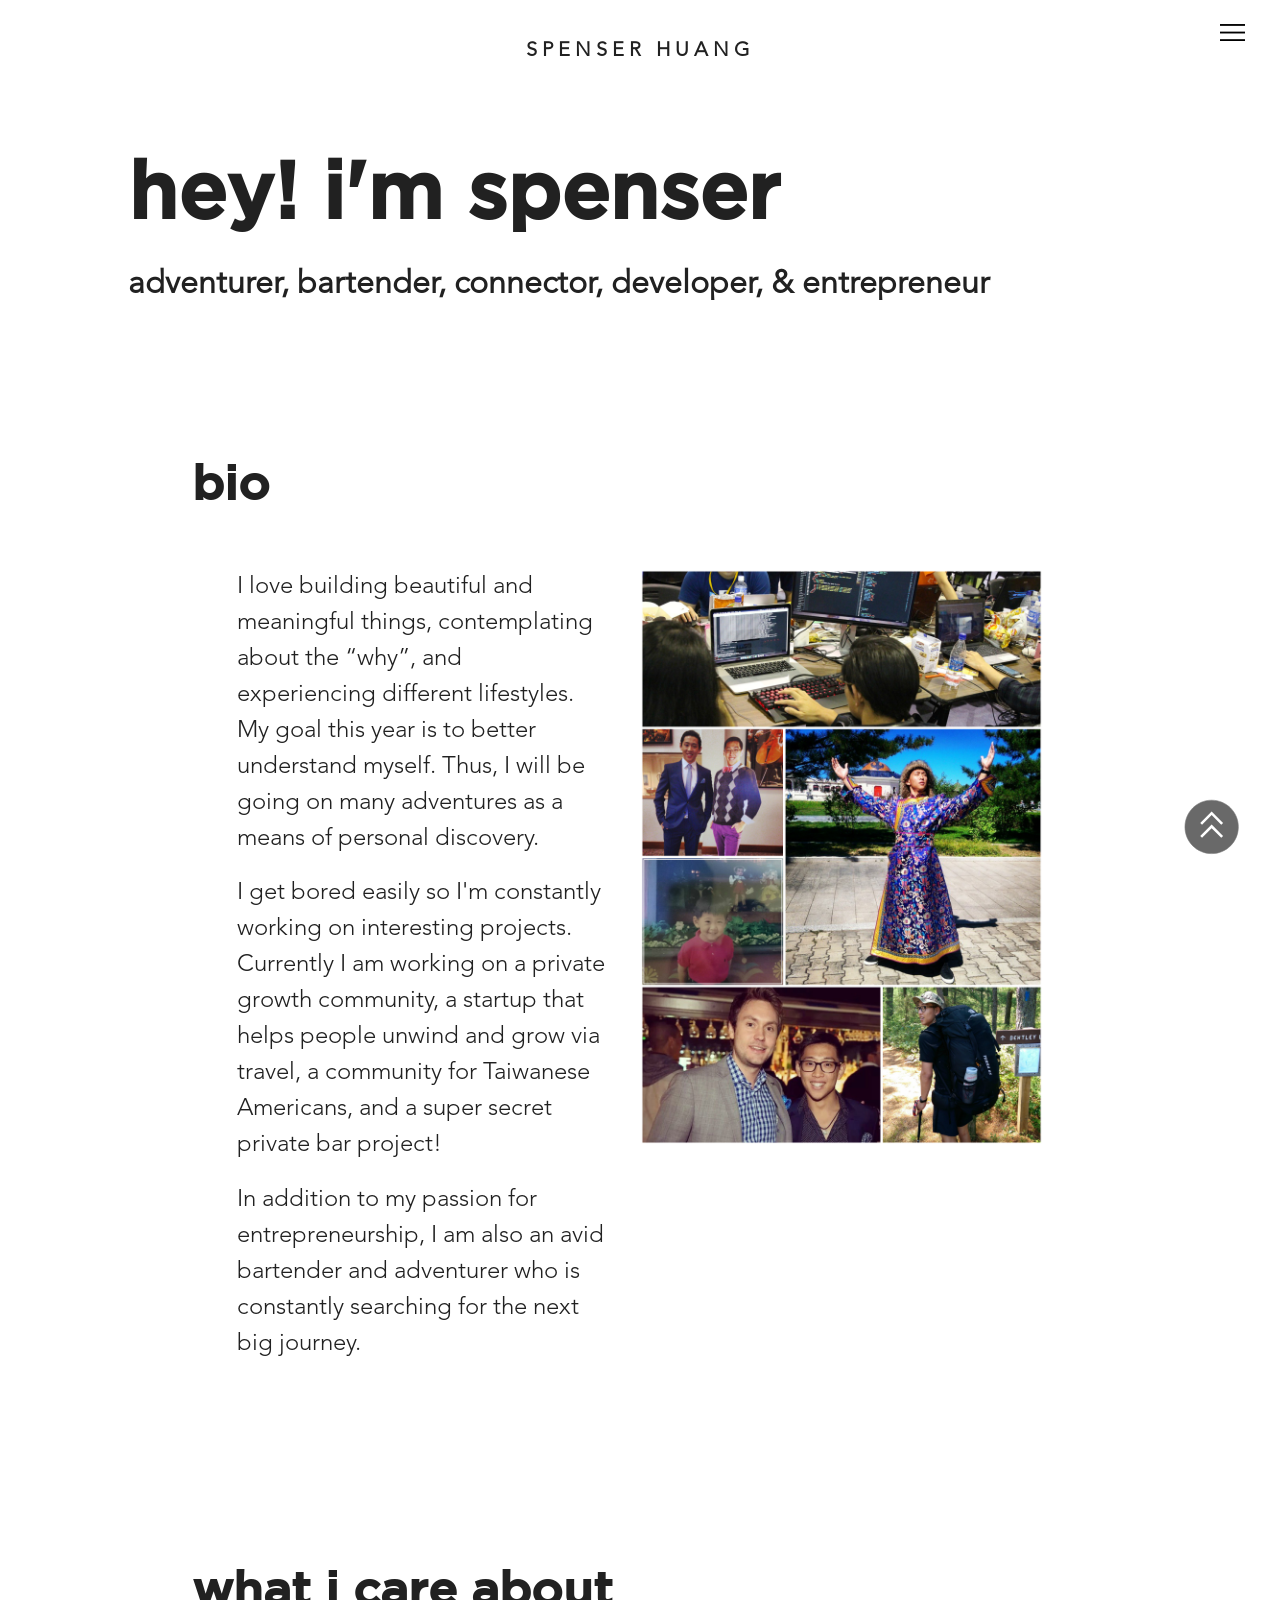
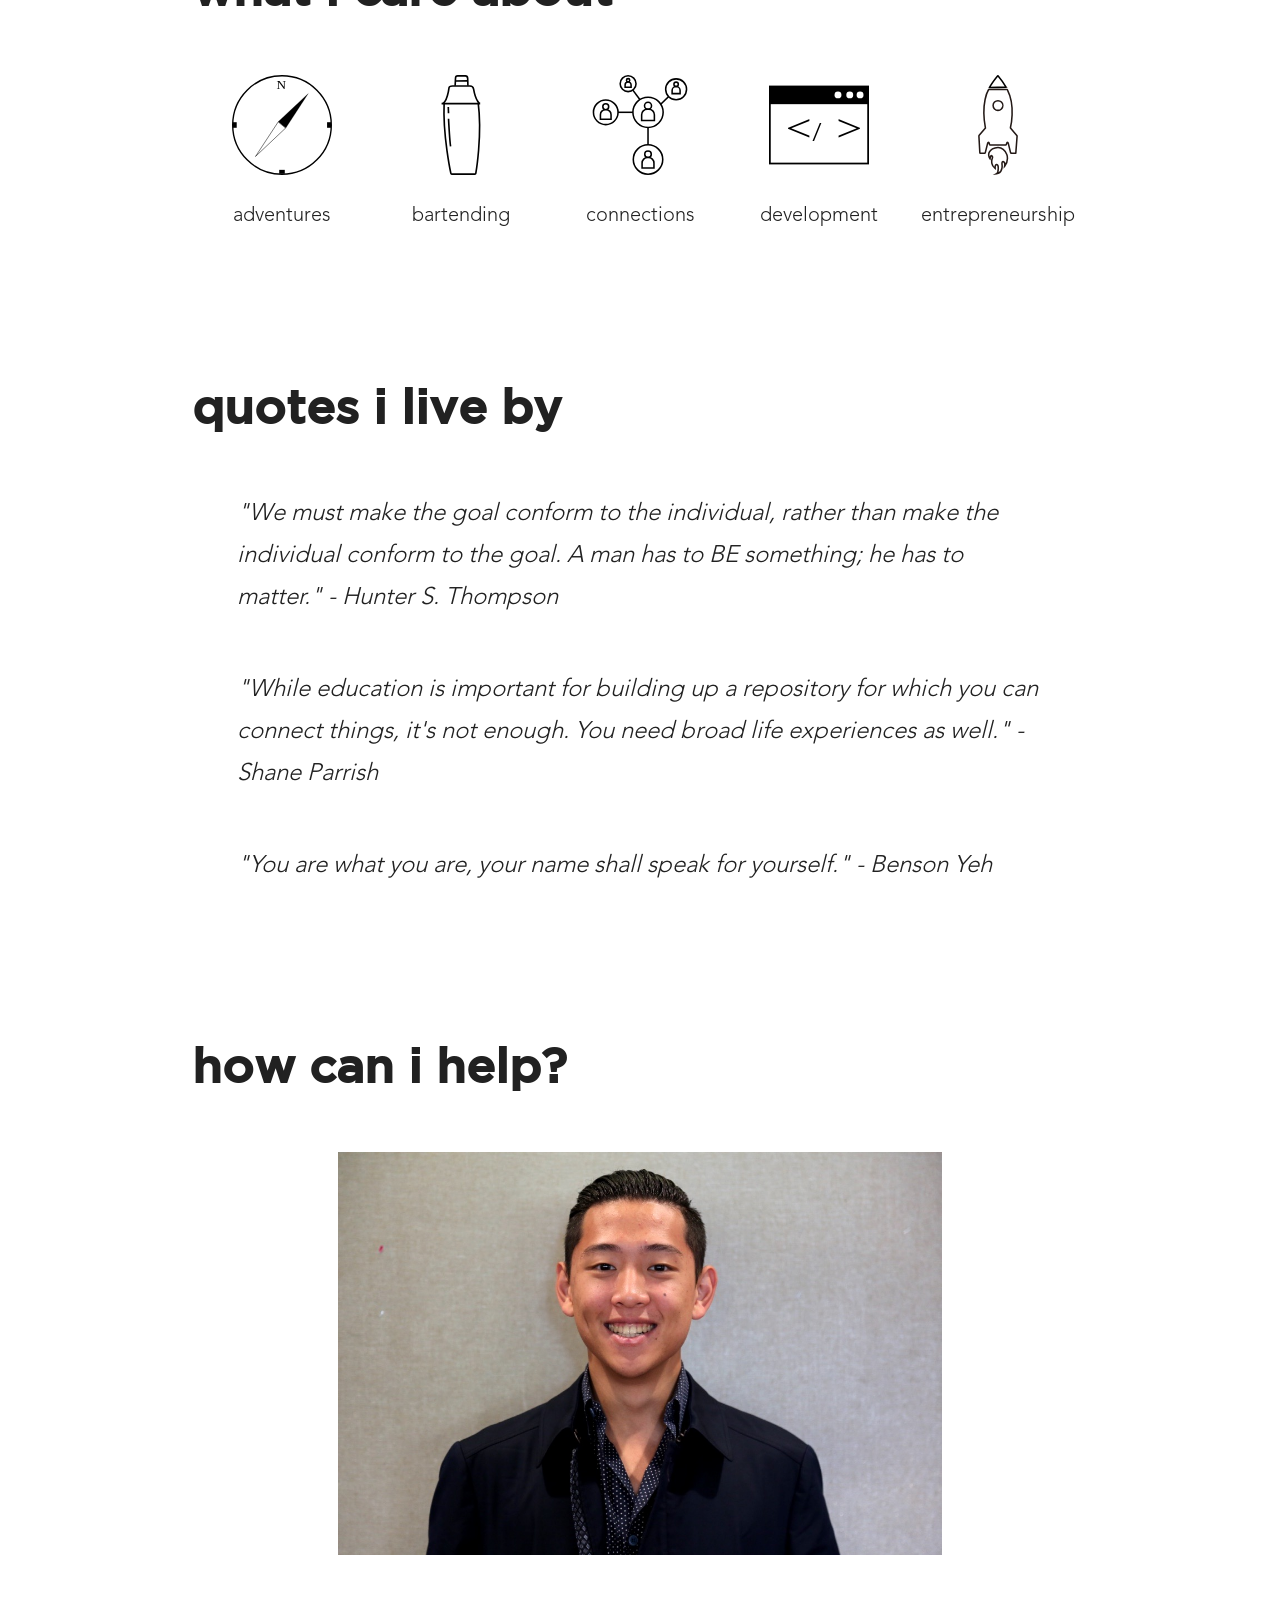
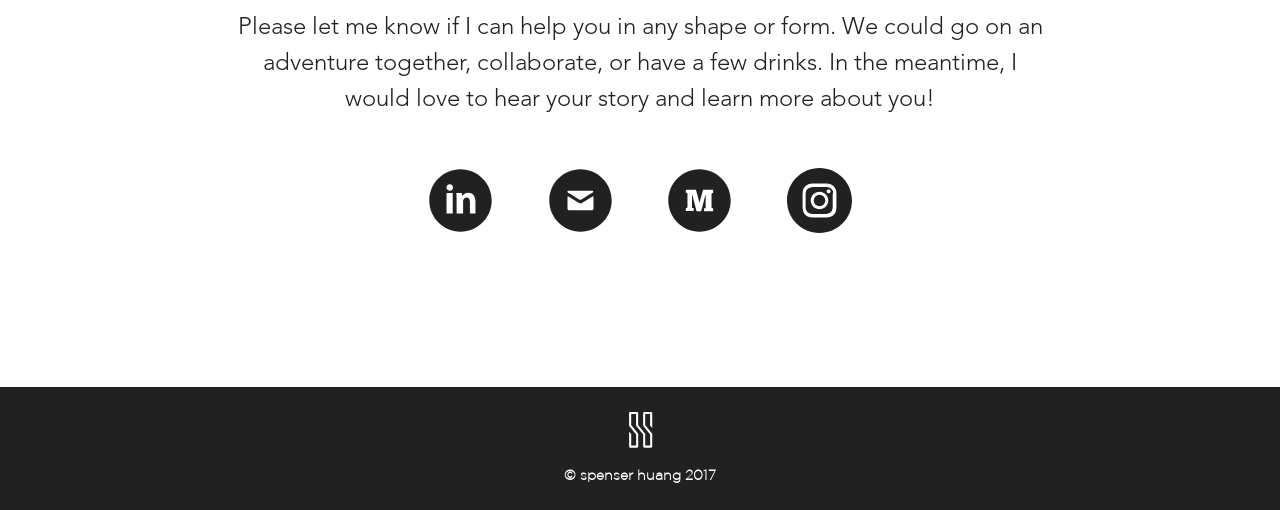
<file: about.html>
<!DOCTYPE html>
<html>
    <head>
        <meta charset="UTF-8">
        <link rel="stylesheet" type="text/css" href="../css/normalize.css">
        <link rel="stylesheet" type="text/css" href="../css/universals.css">
        <link rel="stylesheet" type="text/css" href="../css/fonts.css">
        <link rel="stylesheet" type="text/css" href="../css/about.css">
        <script src="https://ajax.googleapis.com/ajax/libs/jquery/3.1.1/jquery.min.js"></script>
        <script type="text/javascript" src="../js/main.js"></script>
        <title>Spenser Huang</title>
    </head>

    <link rel="icon"
          type="image/png"
          href="../images/sh-logo-black-box.png">

    <body>
        <!--
        **********************************************
            FIXED ITEMS
        **********************************************
         -->
         <div class="fixed-items">
            <h3 id="menu-tag">MENU</h3>
            <img src="../images/menu-open.svg", alt="Menu Icon" id="menu-icon">
            <img src="../images/menu-exit.svg", alt="Menu Exit Icon" id="menu-exit-icon">
            <div id="menu">
                <img src="../images/sh-logo-black.svg">
                <a href="index.html"><h1>home</h1></a>
                <a href="projects.html"><h1>projects</h1></a>
                <a href="about.html"><h1>about</h1></a>
            </div>
            <img src="../images/scroll-up-icon.svg" id="scroll-up-icon">
        </div>

        <!--
        **********************************************
            HEADER
        **********************************************
         -->
        <header>
            <h3><a href="index.html" class="header-title">
                SPENSER HUANG
            </a></h3>
        </header>

        <!--
        **********************************************
            MAIN PAGE
        **********************************************
         -->
        <div class="main-div">
            <!--
            **********************************************
                INTRO
            **********************************************
             -->
             <div id="intro">
                <h1>hey! i'm spenser</h1>
                <h3>adventurer, bartender, connector, developer, & entrepreneur</h3>
             </div>

            <!--
            **********************************************
                BIO
            **********************************************
             -->
            <div id="bio">
                <h3>bio</h3>
                <div id="bio-flex">
                    <div class="bio-row">
                        <p>I love building beautiful and meaningful things, contemplating about the “why”, and experiencing different lifestyles. My goal this year is to better understand myself. Thus, I will be going on many adventures as a means of personal discovery.</p>
                        <br>
                        <p>I get bored easily so I'm constantly working on interesting projects. Currently I am working on a private growth community, a startup that helps people unwind and grow via travel, a community for Taiwanese Americans, and a super secret private bar project!</p>
                        <br>
                        <p>In addition to my passion for entrepreneurship, I am also an avid bartender and adventurer who is constantly searching for the next big journey.</p>
                        <br>
                    </div>
                    <div class="bio-row">
                        <img src="../images/self2.jpg">
                        <hr id="breaker">
                    </div>
                </div>
            </div>

            <!--
            **********************************************
                CARES
            **********************************************
             -->
            <div id="what-i-care">
                <h3>what i care about</h3>
                <div id="care">
                    <div class="care-row">
                        <img src="../images/compass.svg" id="compass">
                        <h2>adventures</h2>
                    </div>
                    <div class="care-row">
                        <img src="../images/shaker.svg" id="shaker">
                        <h2>bartending</h2>
                    </div>
                    <div class="care-row">
                        <img src="../images/connections.svg" id="connections">
                        <h2>connections</h2>
                    </div>
                    <div class="care-row">
                        <img src="../images/code.svg" id="code">
                        <h2>development</h2>
                    </div>
                    <div class="care-row">
                        <img src="../images/startup.svg" id="startup">
                        <h2>entrepreneurship</h2>
                    </div>
                </div>
            </div>



            <!--
            **********************************************
                LIFE QUOTES
            **********************************************
             -->

            <div id="quotes">
                <h3>quotes i live by</h3>
                <div id="life-quotes">
                    <h2>"We must make the goal conform to the individual, rather than make the individual conform to the goal. A man has to BE something; he has to matter." - Hunter S. Thompson</h2>
                    <h2>"While education is important for building up a repository for which you can connect things, it's not enough. You need broad life experiences as well." - Shane Parrish</h2>
                    <h2>"You are what you are, your name shall speak for yourself." - Benson Yeh</h2>
                </div>
            </div>

            <!--
            **********************************************
                CONTACT
            **********************************************
             -->
            <div id="contact">
                <h3>how can i help?</h3>
                <div id="contact-info">
                    <div id="contact-image">
                        <img src="../images/self3.jpg">
                    </div>
                    <h2>Please let me know if I can help you in any shape or form. We could go on an adventure together, collaborate, or have a few drinks. In the meantime, I would love to hear your story and learn more about you! </h2>
                    <div>
                        <a href="https://www.linkedin.com/in/huangspenser/"><img src="../images/linkedin-with-circle.svg" class="social-media" id="linkedin"></a>
                        <a href="mailto:spenserhuang515@gmail.com"><img src="../images/mail-with-circle.svg" class="social-media" id="mail"></a>
                        <a href="https://www.medium.com/@spenserhuang/"><img src="../images/medium-with-circle.svg" class="social-media" id="medium"></a>
                        <a href="https://www.instagram.com/spenserhuang/"><img src="../images/instagram-with-circle.svg" class="social-media" id="instagram"></a>
                    </div>
                </div>
            </div>

        </div>

        <!--
        **********************************************
            FOOTER
        **********************************************
         -->
         <footer>
            <div>
                <img src="../images/sh-logo-white.svg">
            </div>
            <div>
                <h3>© spenser huang 2017</h3>
            </div>

         </footer>

    </body>
</html>
</file>
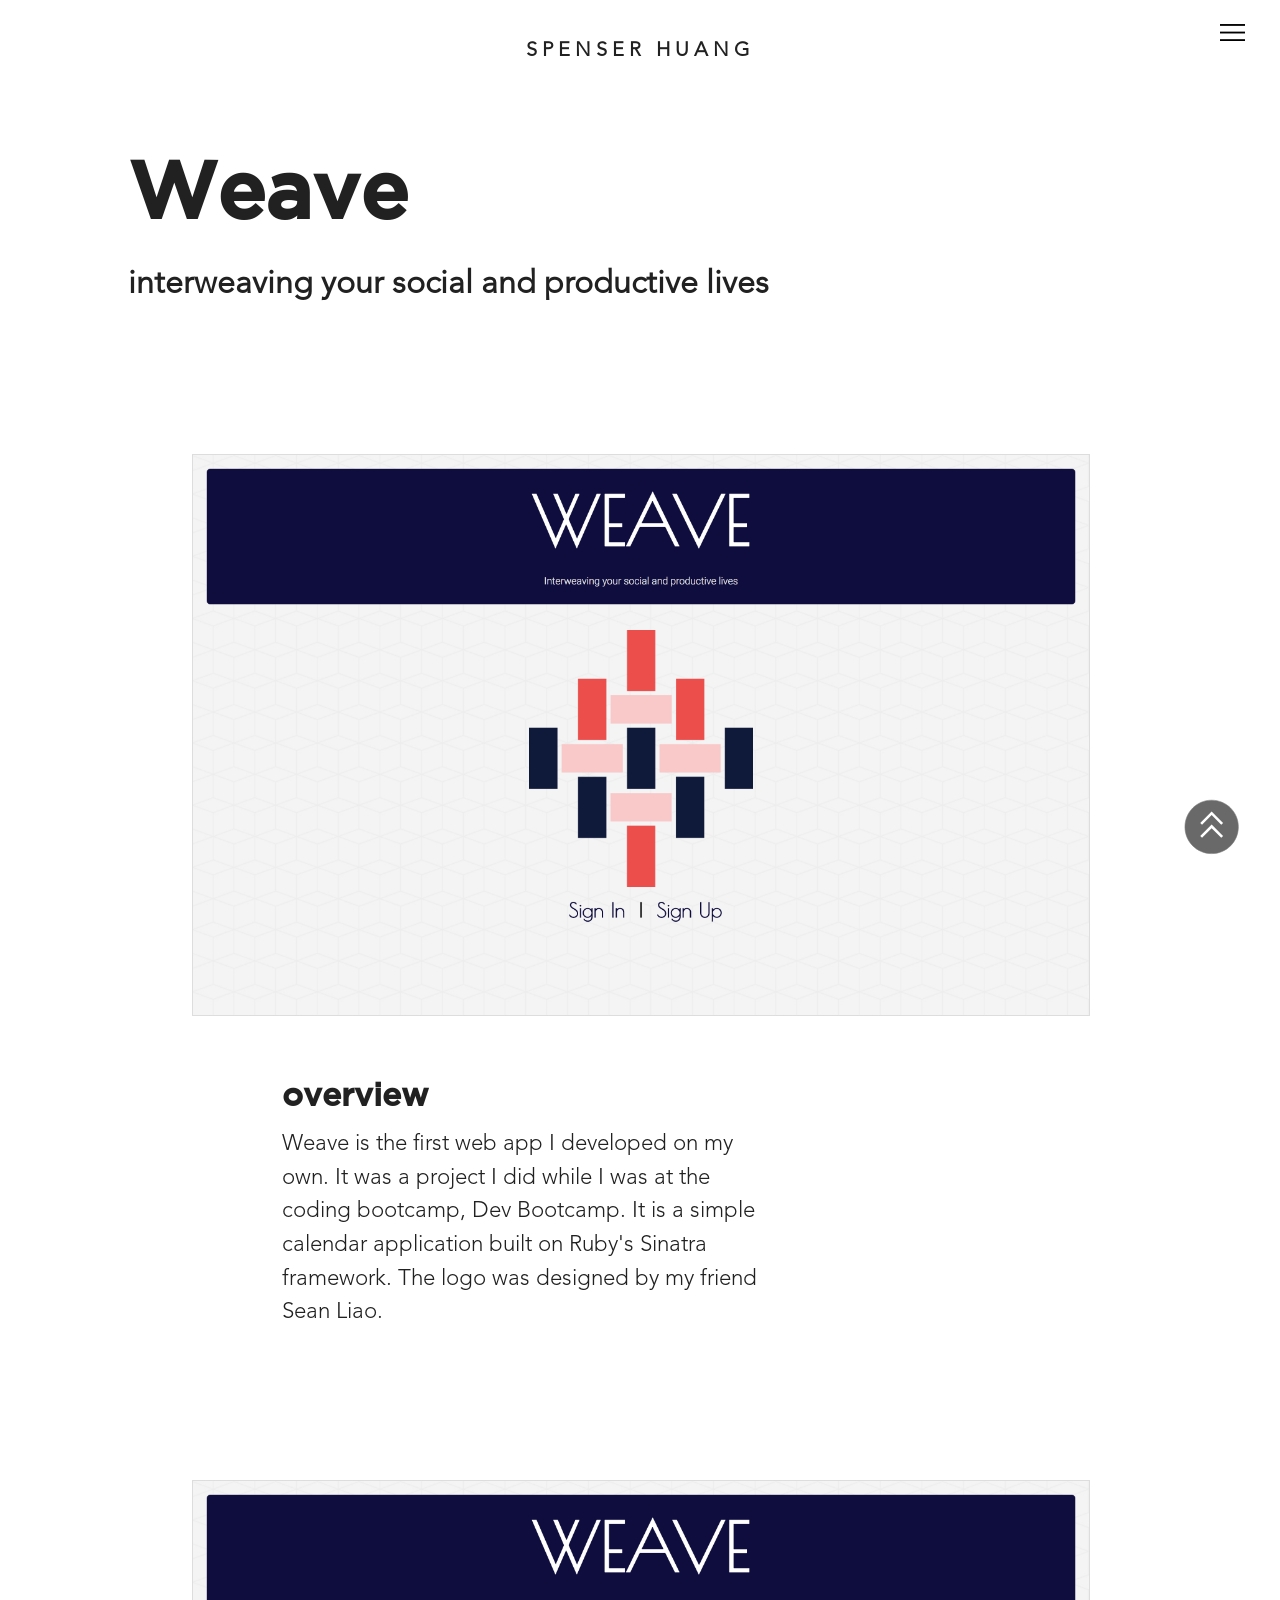
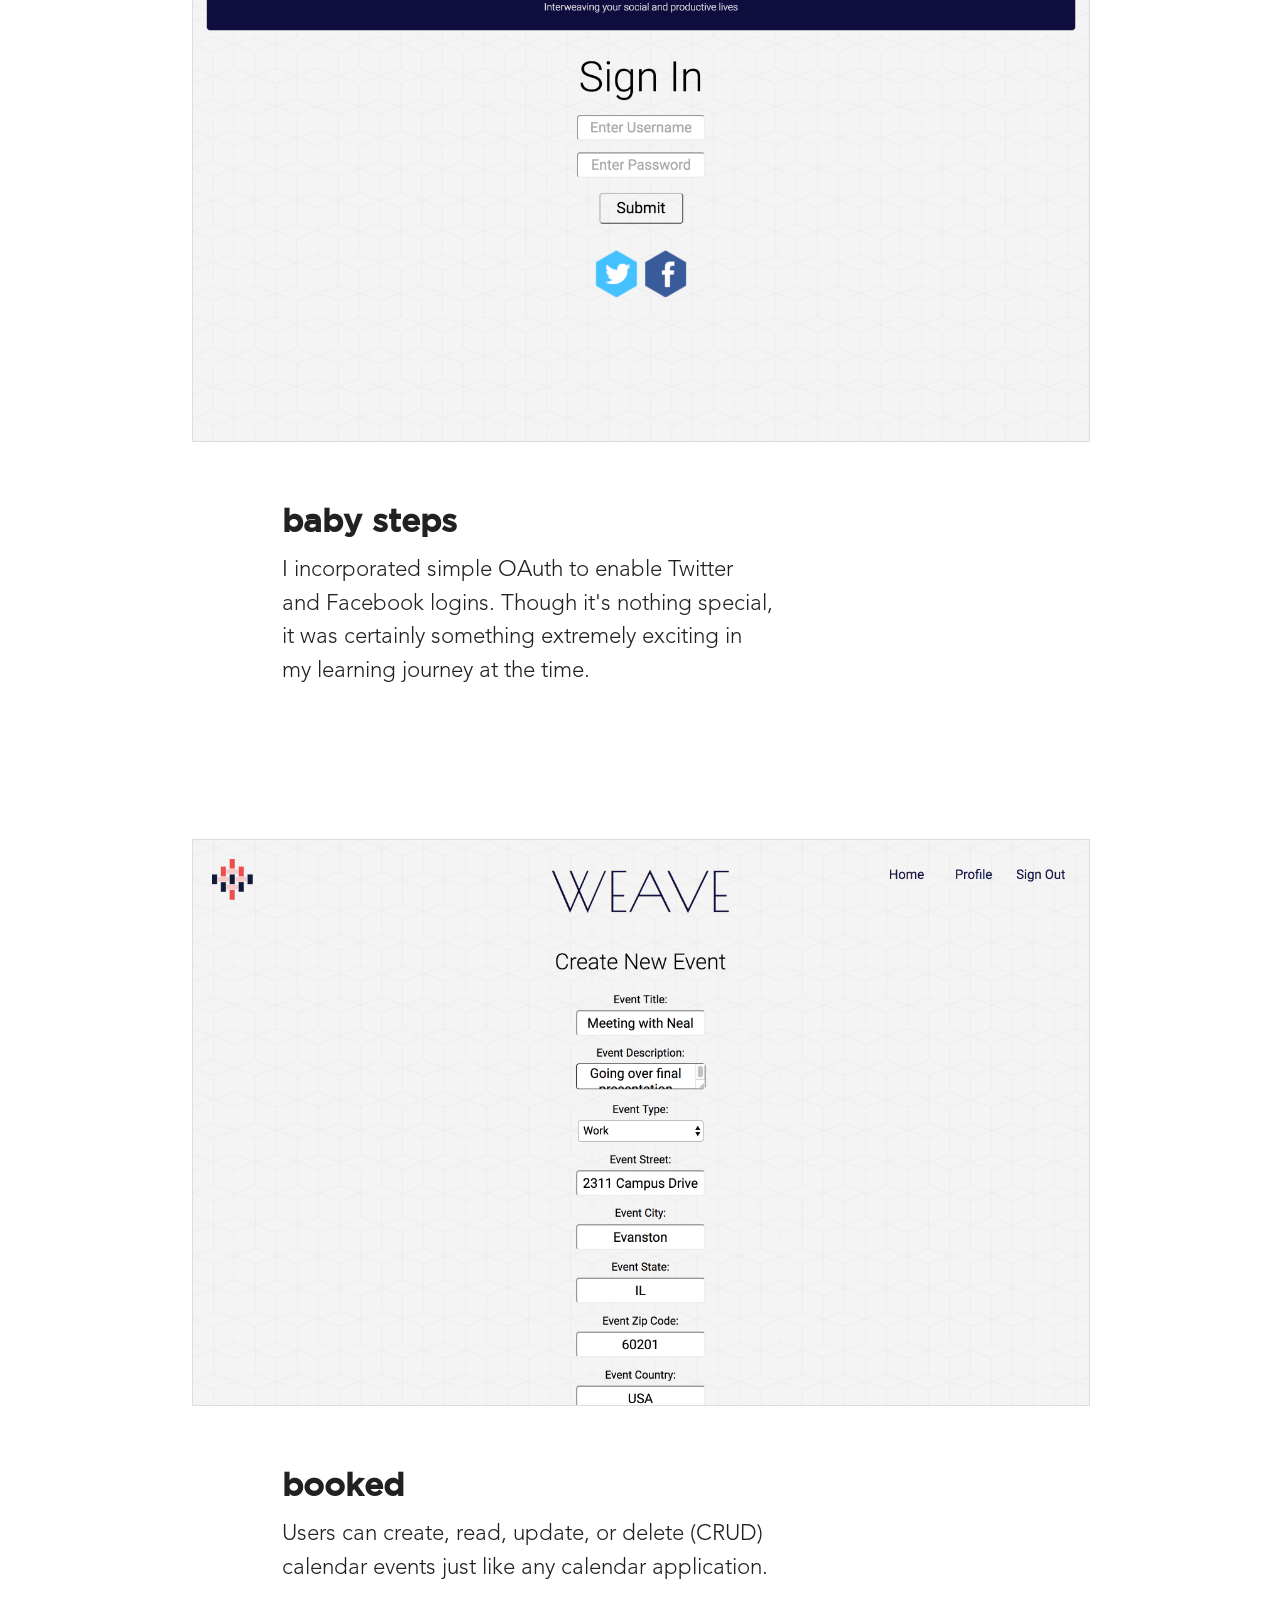
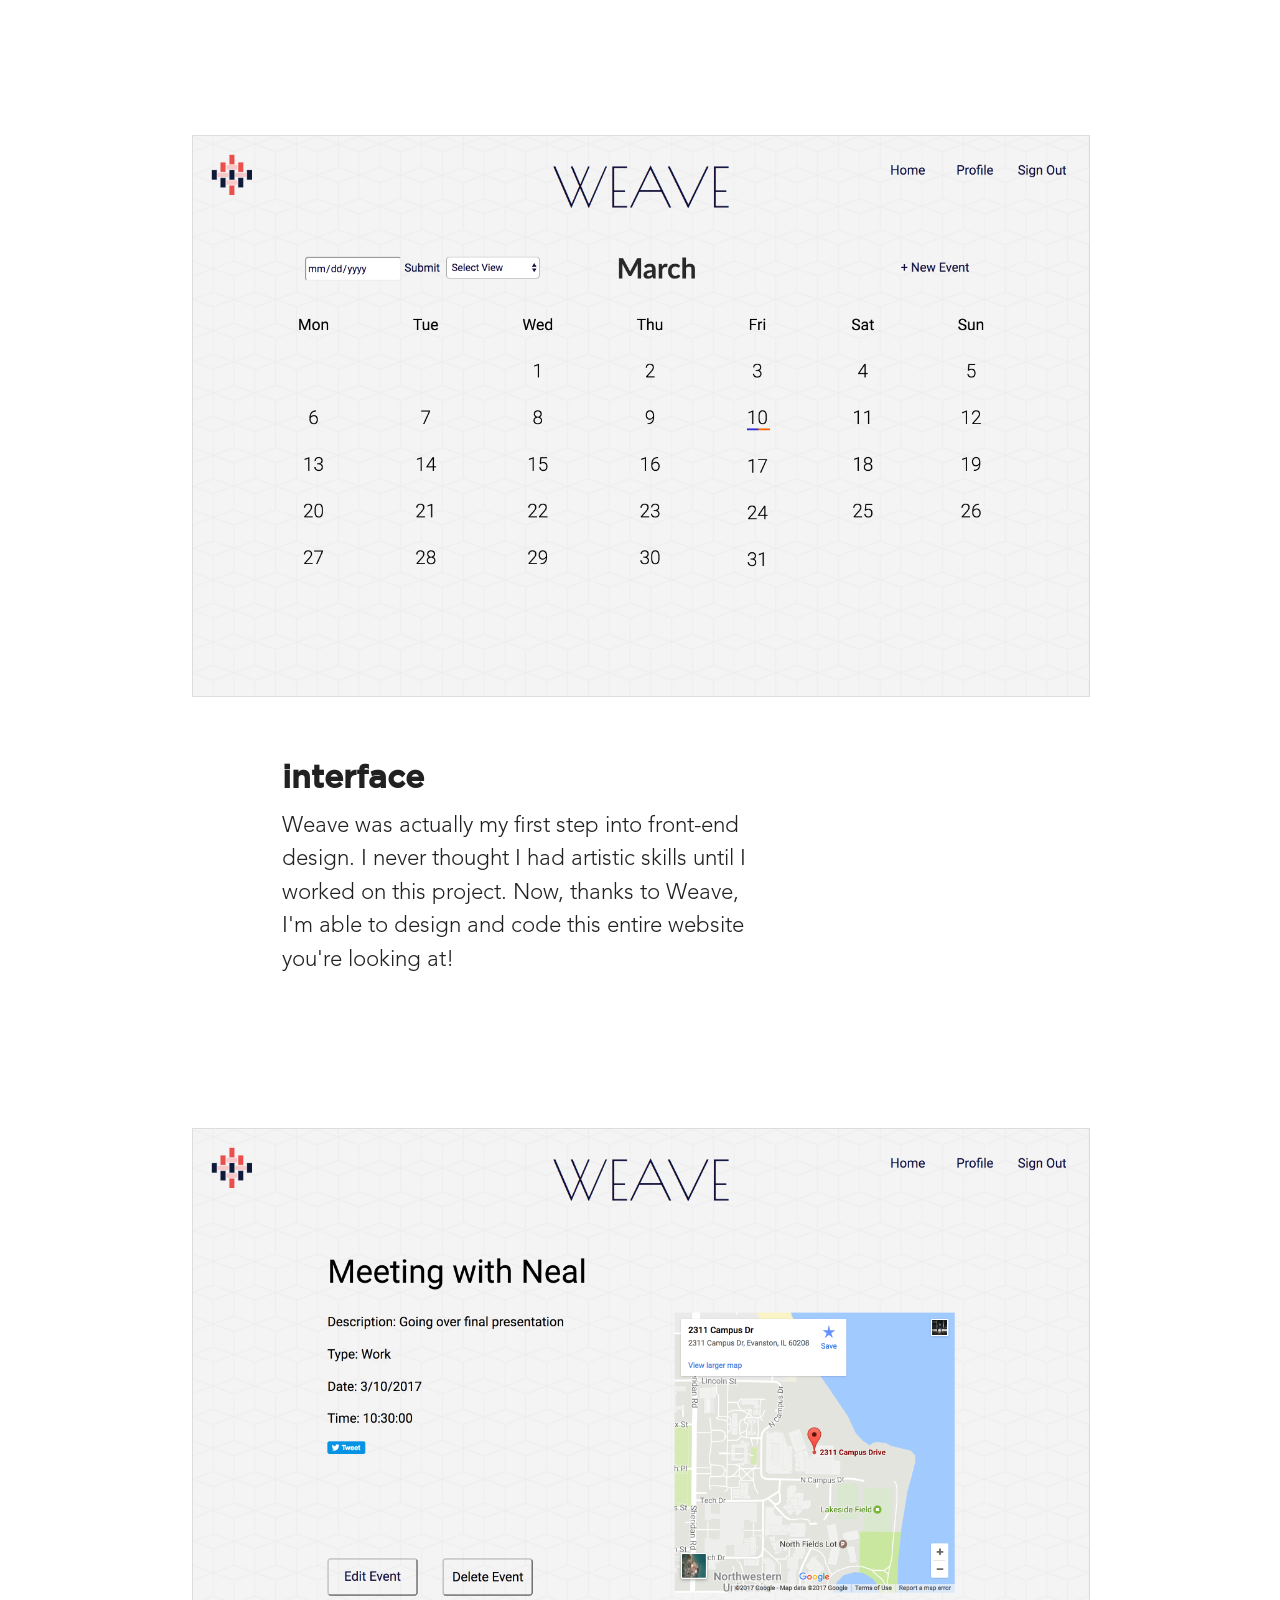
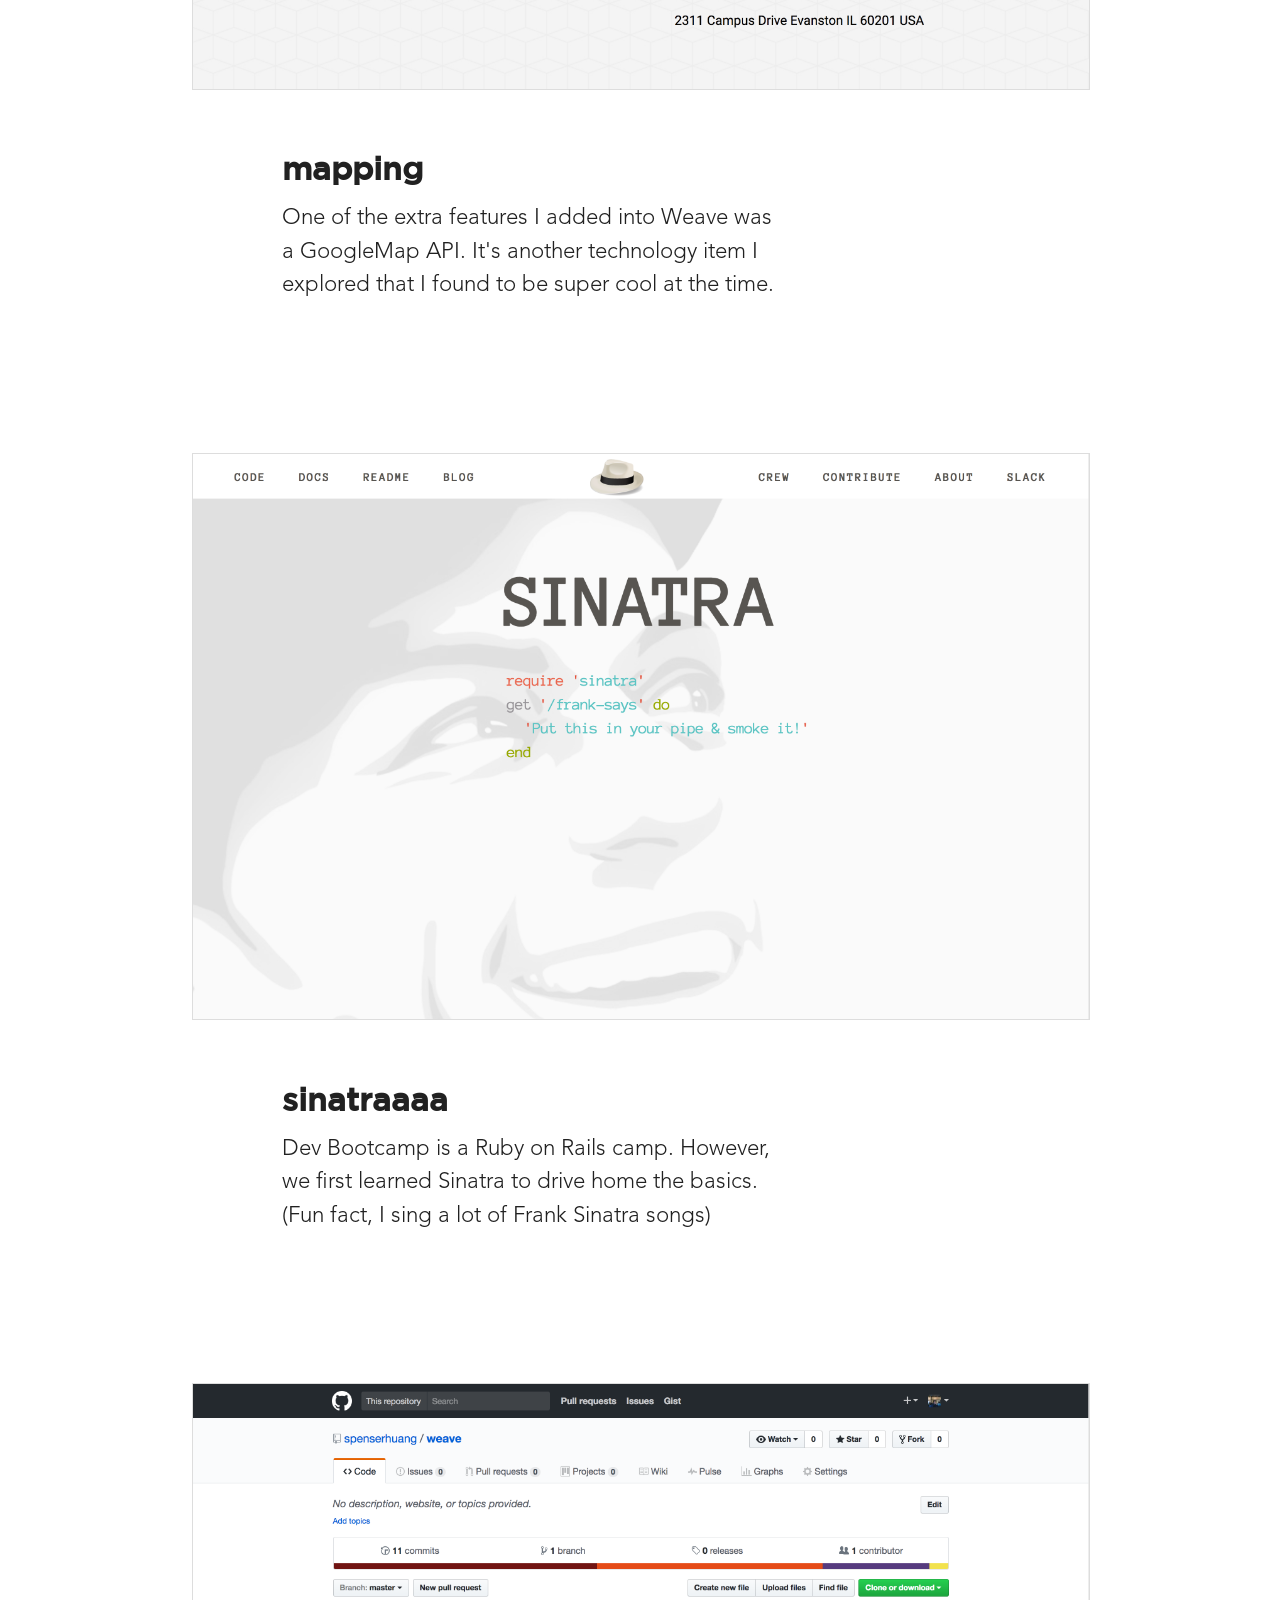
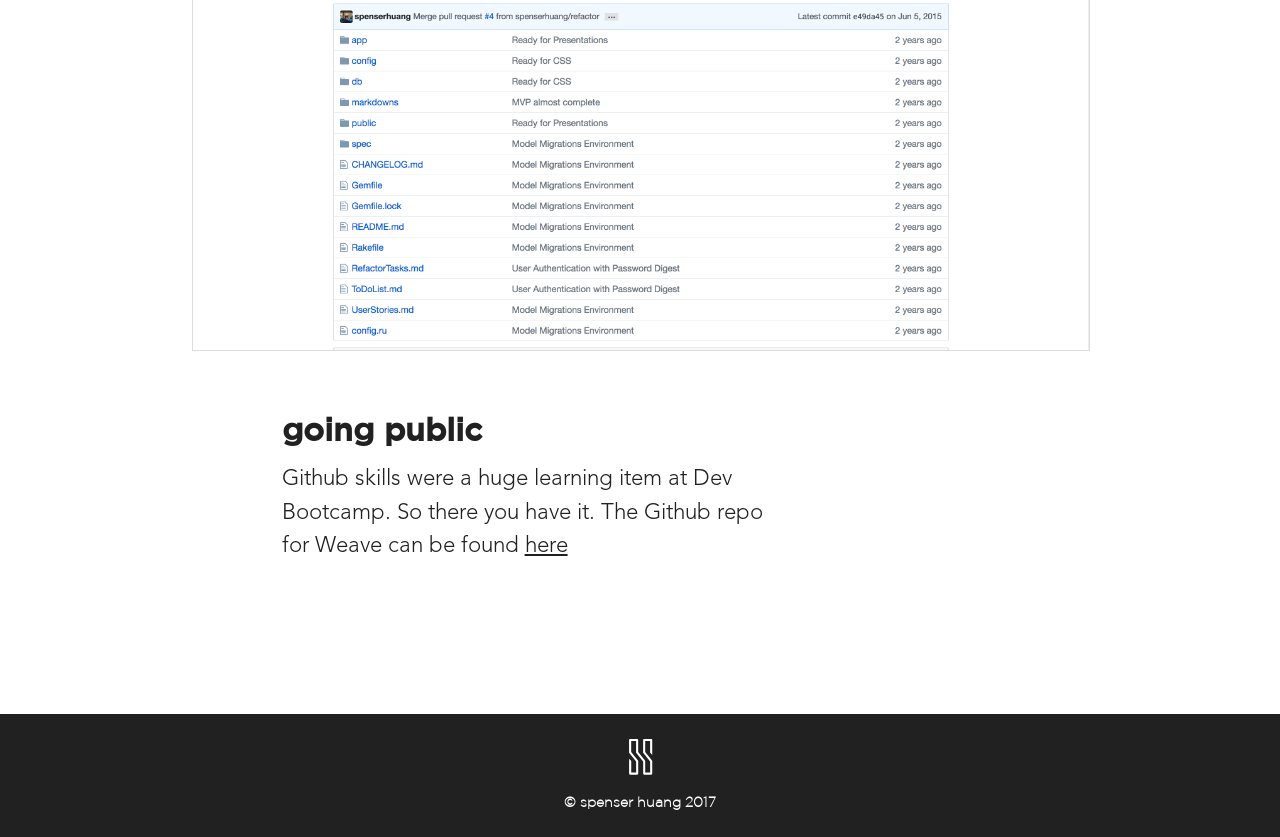
<file: weave.html>
<!DOCTYPE html>
<html>
    <head>
        <meta charset="UTF-8">
        <link rel="stylesheet" type="text/css" href="../css/normalize.css">
        <link rel="stylesheet" type="text/css" href="../css/universals.css">
        <link rel="stylesheet" type="text/css" href="../css/fonts.css">
        <link rel="stylesheet" type="text/css" href="../css/showcase.css">
        <script src="https://ajax.googleapis.com/ajax/libs/jquery/3.1.1/jquery.min.js"></script>
        <script type="text/javascript" src="../js/main.js"></script>
        <title>Spenser Huang</title>
    </head>

    <link rel="icon"
          type="image/png"
          href="../images/sh-logo-black-box.png">

    <body>
        <!--
        **********************************************
            FIXED ITEMS
        **********************************************
         -->
         <div class="fixed-items">
            <h3 id="menu-tag">MENU</h3>
            <img src="../images/menu-open.svg", alt="Menu Icon" id="menu-icon">
            <img src="../images/menu-exit.svg", alt="Menu Exit Icon" id="menu-exit-icon">
            <div id="menu">
                <img src="../images/sh-logo-black.svg">
                <a href="index.html"><h1>home</h1></a>
                <a href="projects.html"><h1>projects</h1></a>
                <a href="about.html"><h1>about</h1></a>
            </div>
            <img src="../images/scroll-up-icon.svg" id="scroll-up-icon">
        </div>

        <!--
        **********************************************
            HEADER
        **********************************************
         -->
        <header>
            <h3><a href="index.html" class="header-title">
                SPENSER HUANG
            </a></h3>
        </header>

        <!--
        **********************************************
            MAIN PAGE
        **********************************************
         -->
        <div class="main-div">
            <!--
            **********************************************
                INTRO
            **********************************************
             -->
             <div id="intro">
                <h1>Weave</h1>
                <h3>interweaving your social and productive lives</h3>
             </div>

            <!--
            **********************************************
                PAGES
            **********************************************
             -->
            <div class="pages">
                <img src="../images/weave-screenshot.png">
                <div class="page-description">
                    <h3>overview</h3>
                    <p>
                        Weave is the first web app I developed on my own. It was a project I did while I was at the coding bootcamp, Dev Bootcamp. It is a simple calendar application built on Ruby's Sinatra framework. The logo was designed by my friend Sean Liao.
                    </p>
                </div>
            </div>

            <!--
            **********************************************
                PAGES
            **********************************************
             -->
            <div class="pages">
                <img src="../images/weave-sign-in.png">
                <div class="page-description">
                    <h3>baby steps</h3>
                    <p>
                        I incorporated simple OAuth to enable Twitter and Facebook logins. Though it's nothing special, it was certainly something extremely exciting in my learning journey at the time.
                    </p>
                </div>
            </div>

            <!--
            **********************************************
                PAGES
            **********************************************
             -->
            <div class="pages">
                <img src="../images/weave-create.png">
                <div class="page-description">
                    <h3>booked</h3>
                    <p>
                        Users can create, read, update, or delete (CRUD) calendar events just like any calendar application.
                    </p>
                </div>
            </div>

            <!--
            **********************************************
                PAGES
            **********************************************
             -->
            <div class="pages">
                <img src="../images/weave-calendar.png">
                <div class="page-description">
                    <h3>interface</h3>
                    <p>
                        Weave was actually my first step into front-end design. I never thought I had artistic skills until I worked on this project. Now, thanks to Weave, I'm able to design and code this entire website you're looking at!
                    </p>
                </div>
            </div>

            <!--
            **********************************************
                PAGES
            **********************************************
             -->
            <div class="pages">
                <img src="../images/weave-event.png">
                <div class="page-description">
                    <h3>mapping</h3>
                    <p>
                        One of the extra features I added into Weave was a GoogleMap API. It's another technology item I explored that I found to be super cool at the time.
                    </p>
                </div>
            </div>

            <!--
            **********************************************
                PAGES
            **********************************************
             -->
            <div class="pages">
                <img src="../images/sinatra.png">
                <div class="page-description">
                    <h3>sinatraaaa</h3>
                    <p>
                        Dev Bootcamp is a Ruby on Rails camp. However, we first learned Sinatra to drive home the basics. (Fun fact, I sing a lot of Frank Sinatra songs)
                    </p>
                </div>
            </div>

            <!--
            **********************************************
                PAGES
            **********************************************
             -->
            <div class="pages">
                <img src="../images/weave-github.png">
                <div class="page-description">
                    <h3>going public</h3>
                    <p>
                        Github skills were a huge learning item at Dev Bootcamp. So there you have it. The Github repo for Weave can be found <a href="https://github.com/spenserhuang/weave">here</a>
                    </p>
                </div>
            </div>
        </div>

        <!--
        **********************************************
            FOOTER
        **********************************************
         -->

         <footer>
            <div>
                <img src="../images/sh-logo-white.svg">
            </div>
            <div>
                <h3>© spenser huang 2017</h3>
            </div>
         </footer>
    </body>
</html>
</file>
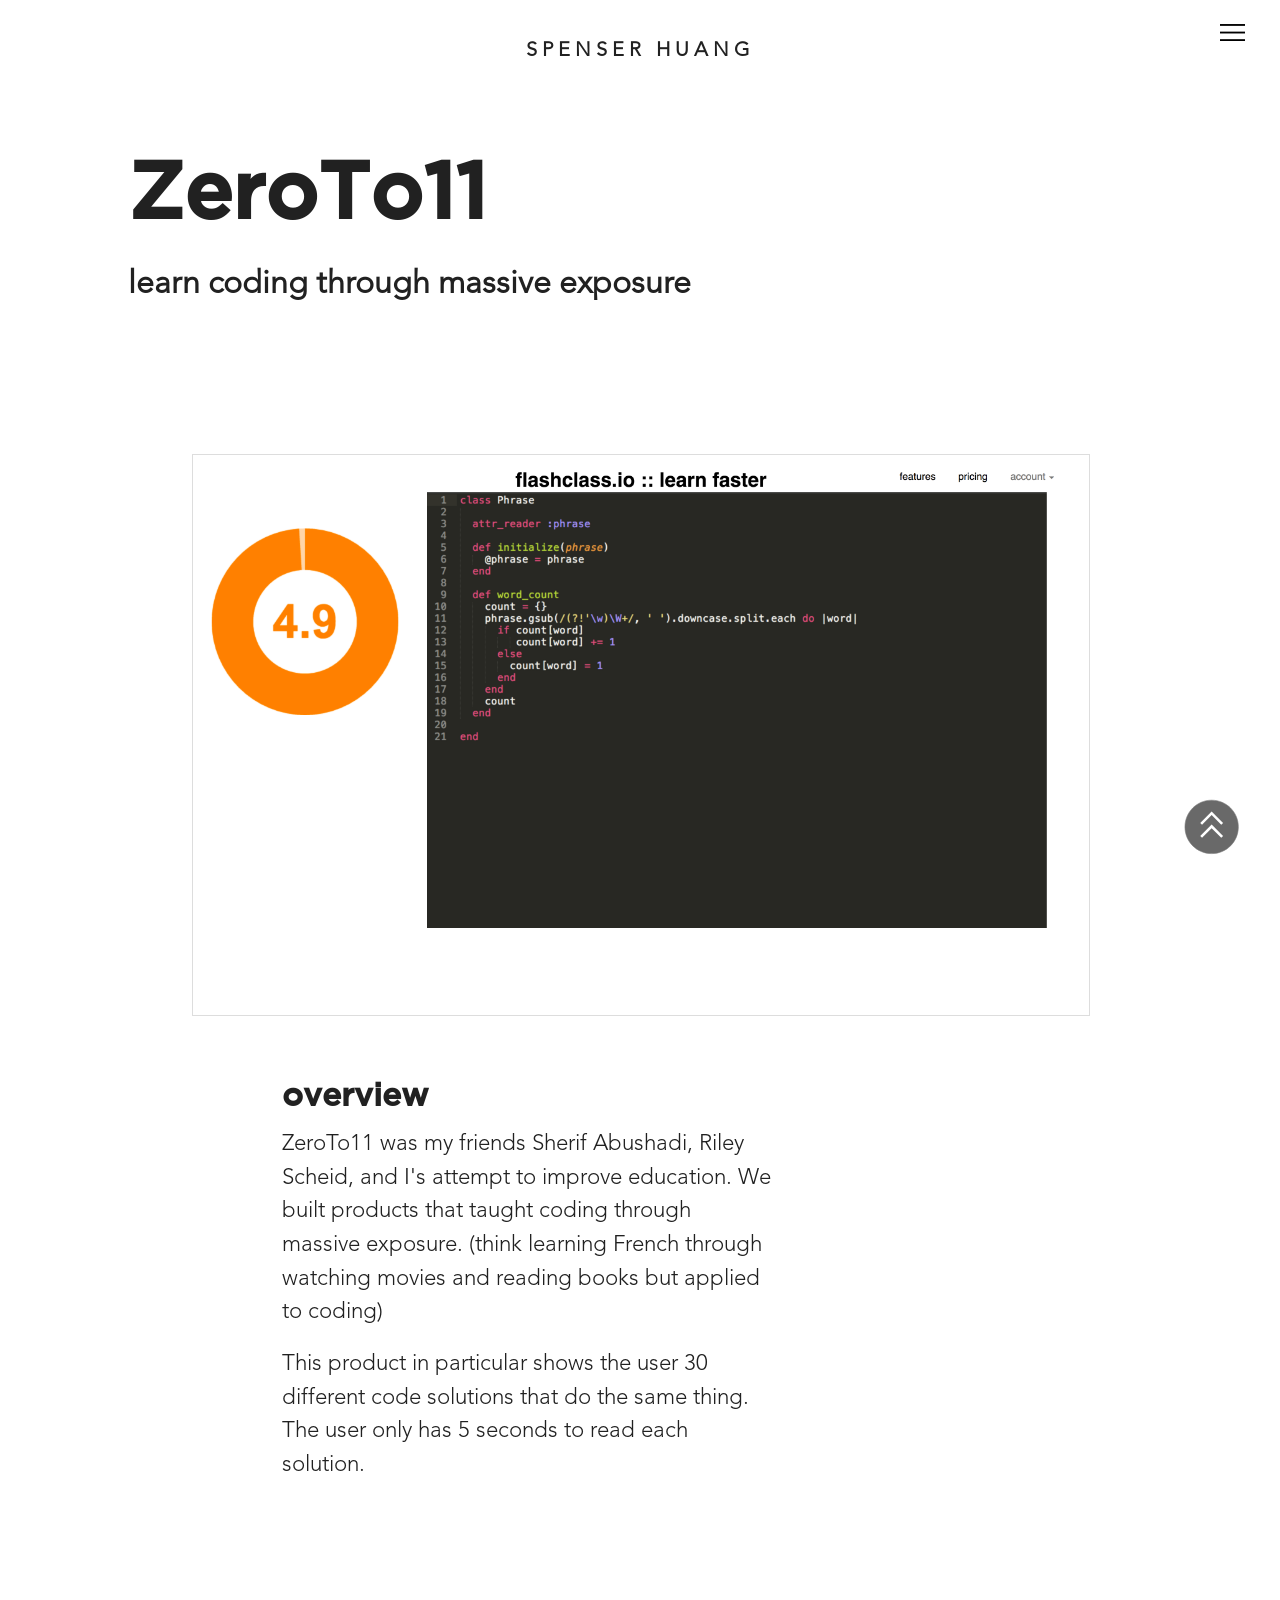
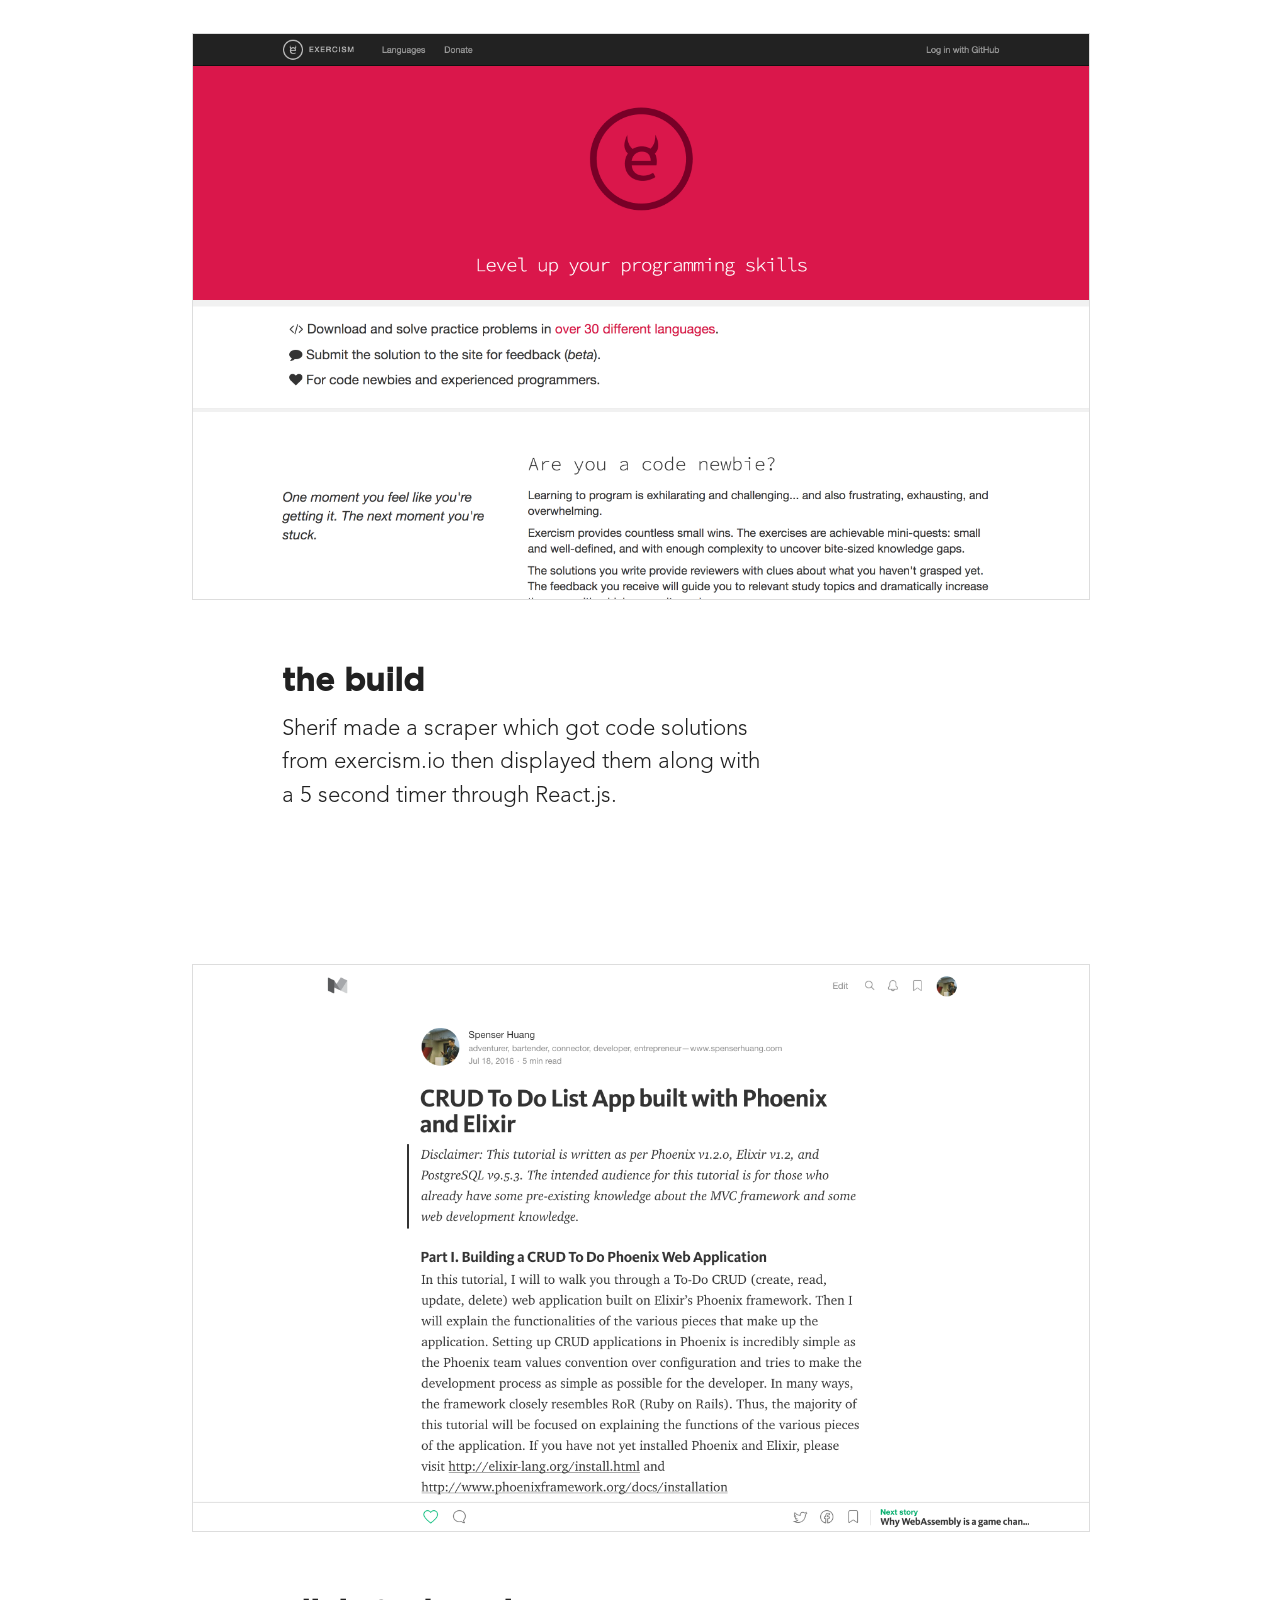
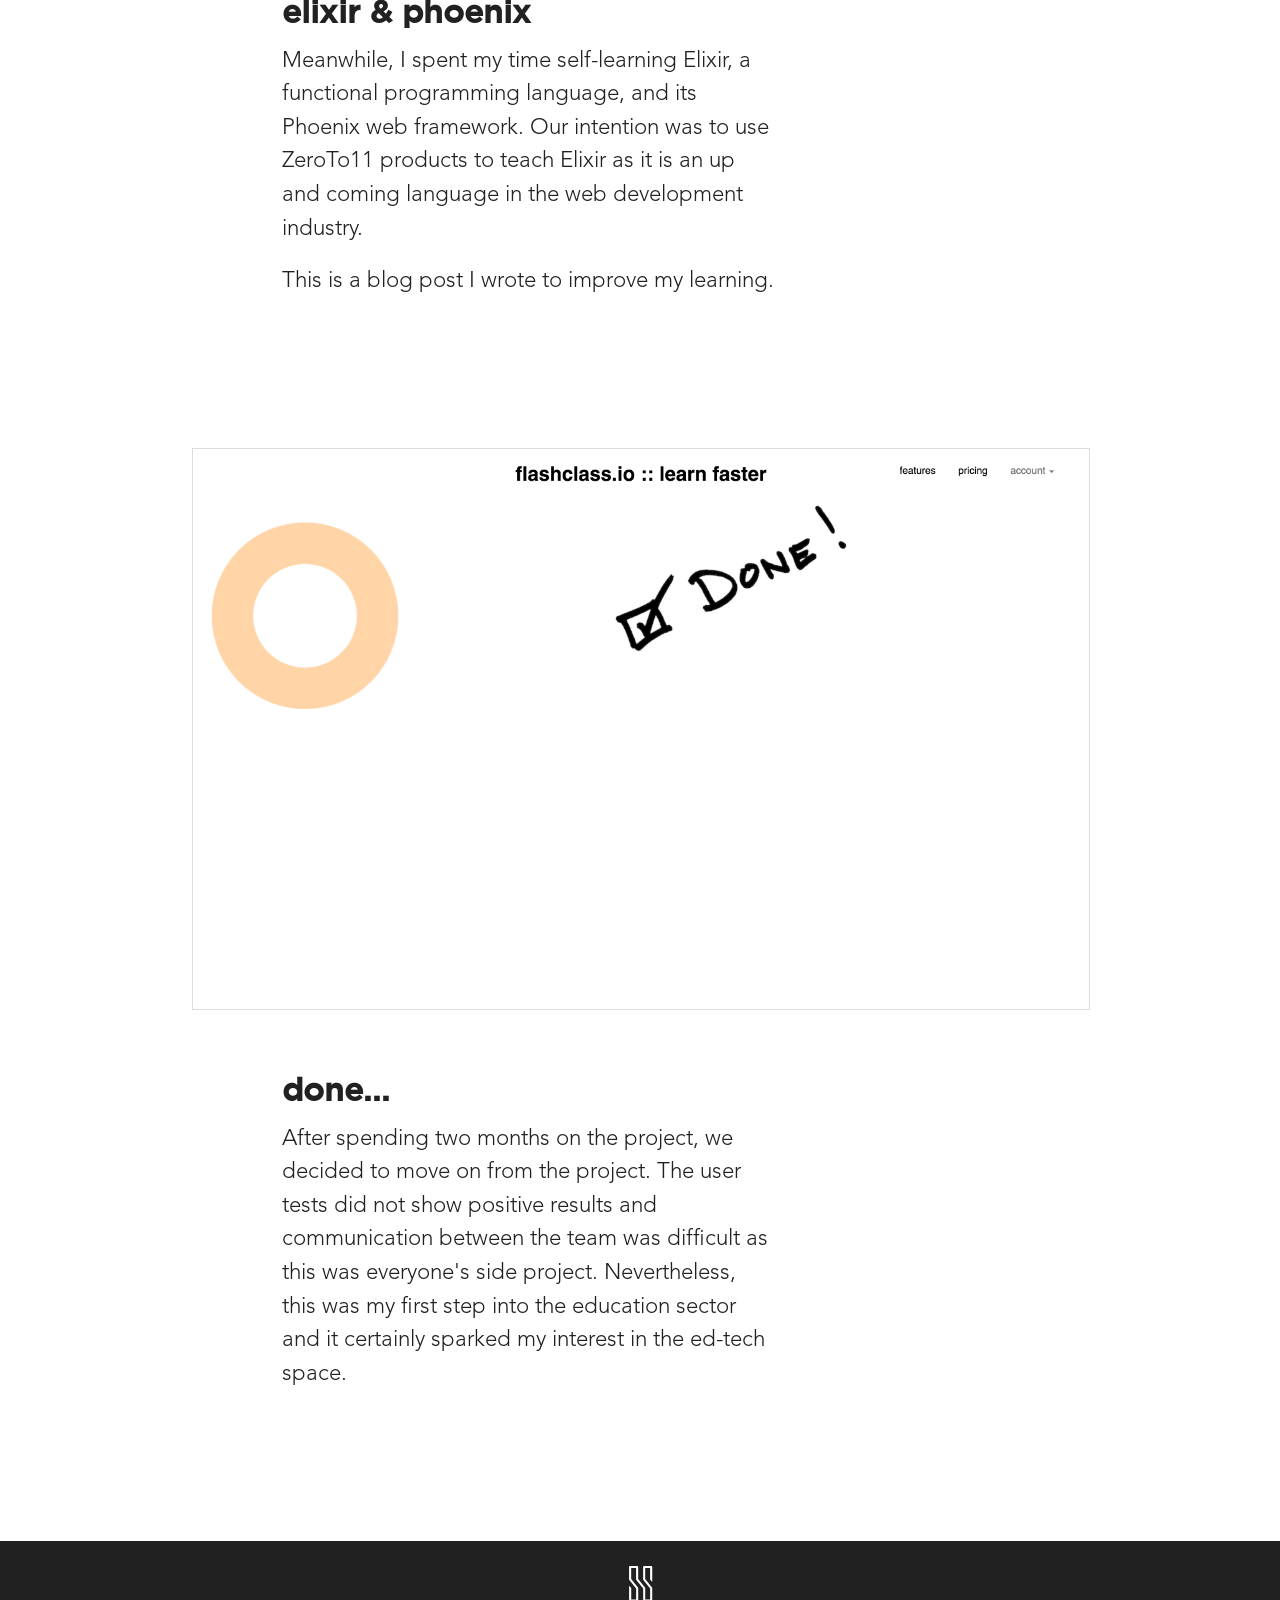
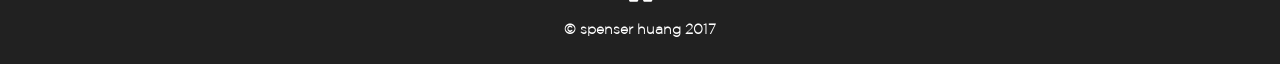
<file: zeroto11.html>
<!DOCTYPE html>
<html>
    <head>
        <meta charset="UTF-8">
        <link rel="stylesheet" type="text/css" href="../css/normalize.css">
        <link rel="stylesheet" type="text/css" href="../css/universals.css">
        <link rel="stylesheet" type="text/css" href="../css/fonts.css">
        <link rel="stylesheet" type="text/css" href="../css/showcase.css">
        <script src="https://ajax.googleapis.com/ajax/libs/jquery/3.1.1/jquery.min.js"></script>
        <script type="text/javascript" src="../js/main.js"></script>
        <title>Spenser Huang</title>
    </head>

    <link rel="icon"
          type="image/png"
          href="../images/sh-logo-black-box.png">

    <body>
        <!--
        **********************************************
            FIXED ITEMS
        **********************************************
         -->
         <div class="fixed-items">
            <h3 id="menu-tag">MENU</h3>
            <img src="../images/menu-open.svg", alt="Menu Icon" id="menu-icon">
            <img src="../images/menu-exit.svg", alt="Menu Exit Icon" id="menu-exit-icon">
            <div id="menu">
                <img src="../images/sh-logo-black.svg">
                <a href="index.html"><h1>home</h1></a>
                <a href="projects.html"><h1>projects</h1></a>
                <a href="about.html"><h1>about</h1></a>
            </div>
            <img src="../images/scroll-up-icon.svg" id="scroll-up-icon">
        </div>

        <!--
        **********************************************
            HEADER
        **********************************************
         -->
        <header>
            <h3><a href="index.html" class="header-title">
                SPENSER HUANG
            </a></h3>
        </header>

        <!--
        **********************************************
            MAIN PAGE
        **********************************************
         -->
        <div class="main-div">
            <!--
            **********************************************
                INTRO
            **********************************************
             -->
             <div id="intro">
                <h1>ZeroTo11</h1>
                <h3>learn coding through massive exposure</h3>
             </div>

            <!--
            **********************************************
                PAGES
            **********************************************
             -->
            <div class="pages">
                <img src="../images/zeroto11-screenshot.png">
                <div class="page-description">
                    <h3>overview</h3>
                    <p>ZeroTo11 was my friends Sherif Abushadi, Riley Scheid, and I's attempt to improve education. We built products that taught coding through massive exposure. (think learning French through watching movies and reading books but applied to coding)
                    </p>
                    <br>
                    <p>This product in particular shows the user 30 different code solutions that do the same thing. The user only has 5 seconds to read each solution.</p>
                </div>
            </div>

            <!--
            **********************************************
                PAGES
            **********************************************
             -->
            <div class="pages">
                <img src="../images/exercism.png">
                <div class="page-description">
                    <h3>the build</h3>
                    <p>
                        Sherif made a scraper which got code solutions from exercism.io then displayed them along with a 5 second timer through React.js.
                    </p>
                </div>
            </div>

            <!--
            **********************************************
                PAGES
            **********************************************
             -->
            <div class="pages">
                <img src="../images/elixir-post.png">
                <div class="page-description">
                    <h3>elixir & phoenix</h3>
                    <p>
                        Meanwhile, I spent my time self-learning Elixir, a functional programming language, and its Phoenix web framework. Our intention was to use ZeroTo11 products to teach Elixir as it is an up and coming language in the web development industry.
                    </p>
                    <br>
                    <p>
                        This is a blog post I wrote to improve my learning.
                    </p>
                </div>
            </div>

            <!--
            **********************************************
                PAGES
            **********************************************
             -->
            <div class="pages">
                <img src="../images/flashclass-end.png">
                <div class="page-description">
                    <h3>done...</h3>
                    <p>
                        After spending two months on the project, we decided to move on from the project. The user tests did not show positive results and communication between the team was difficult as this was everyone's side project. Nevertheless, this was my first step into the education sector and it certainly sparked my interest in the ed-tech space.
                    </p>
                </div>
            </div>
        </div>

        <!--
        **********************************************
            FOOTER
        **********************************************
         -->

         <footer>
            <div>
                <img src="../images/sh-logo-white.svg">
            </div>
            <div>
                <h3>© spenser huang 2017</h3>
            </div>
         </footer>
    </body>
</html>
</file>
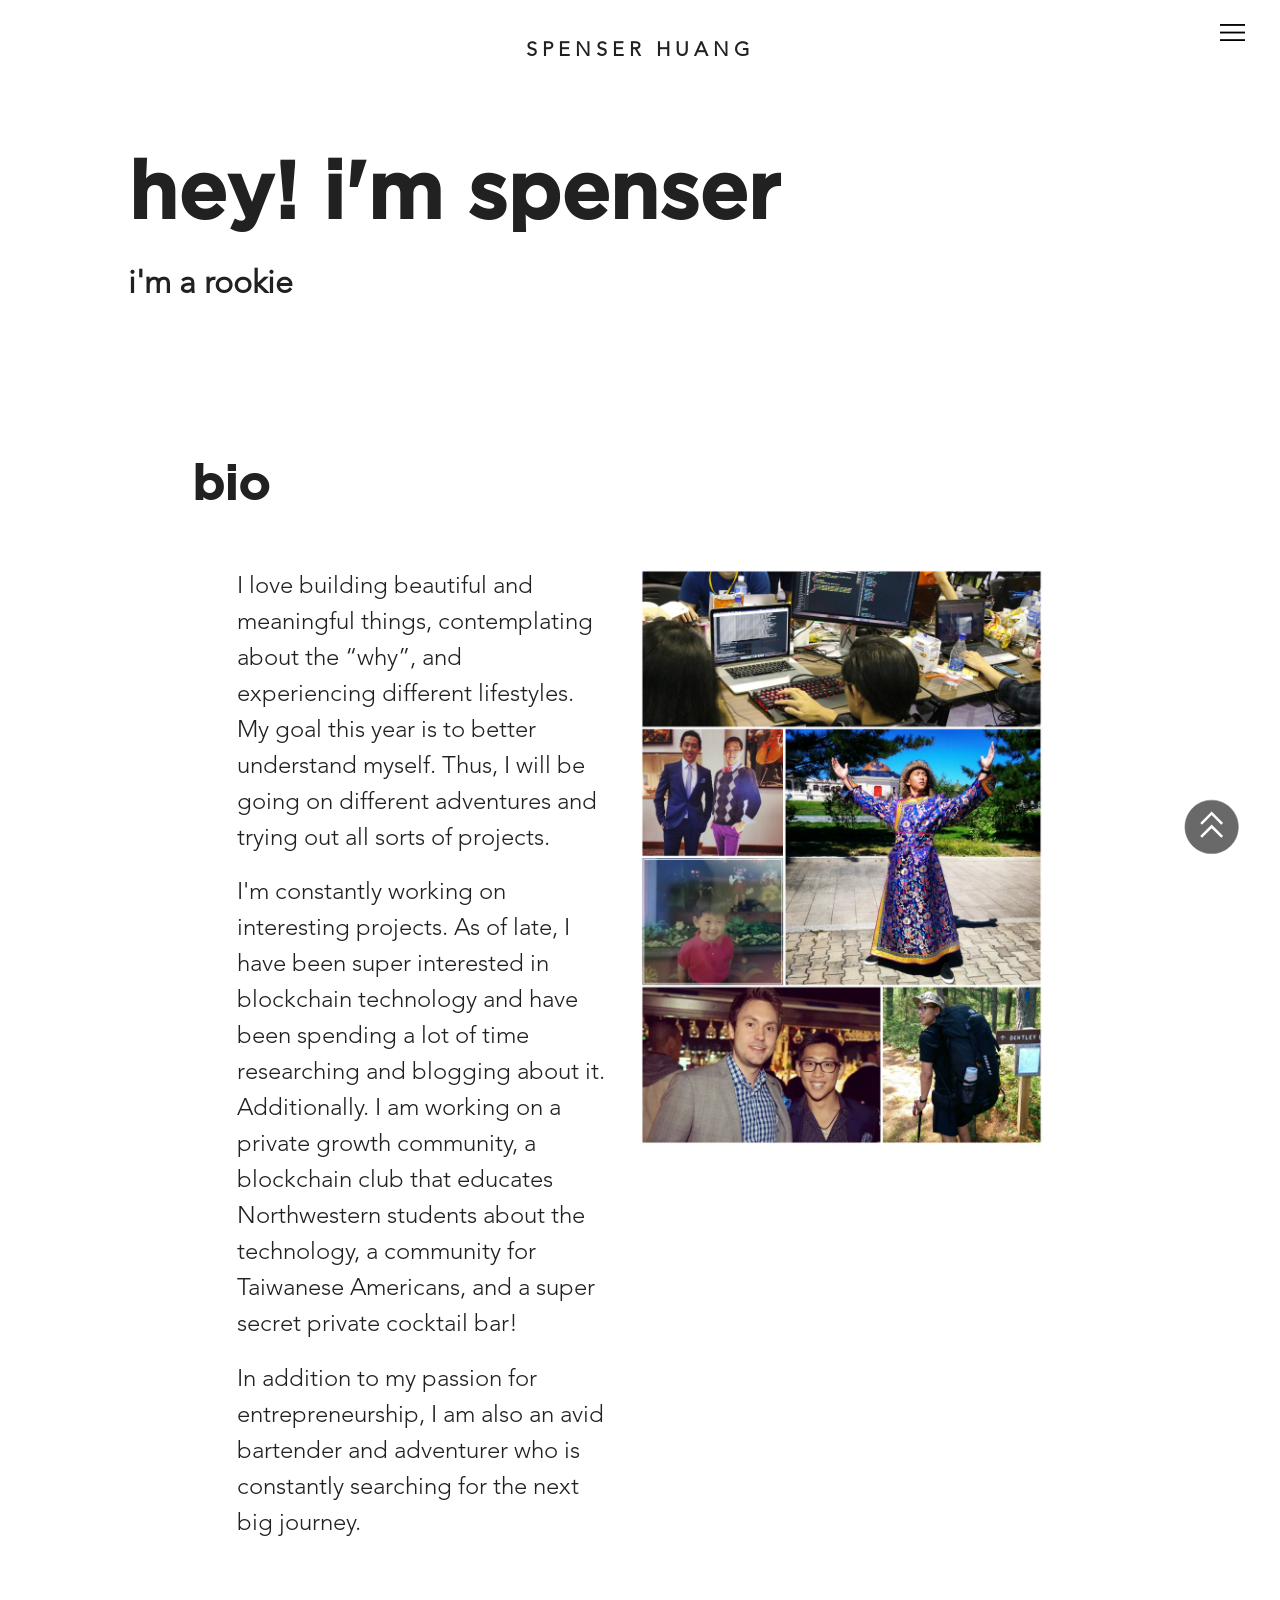
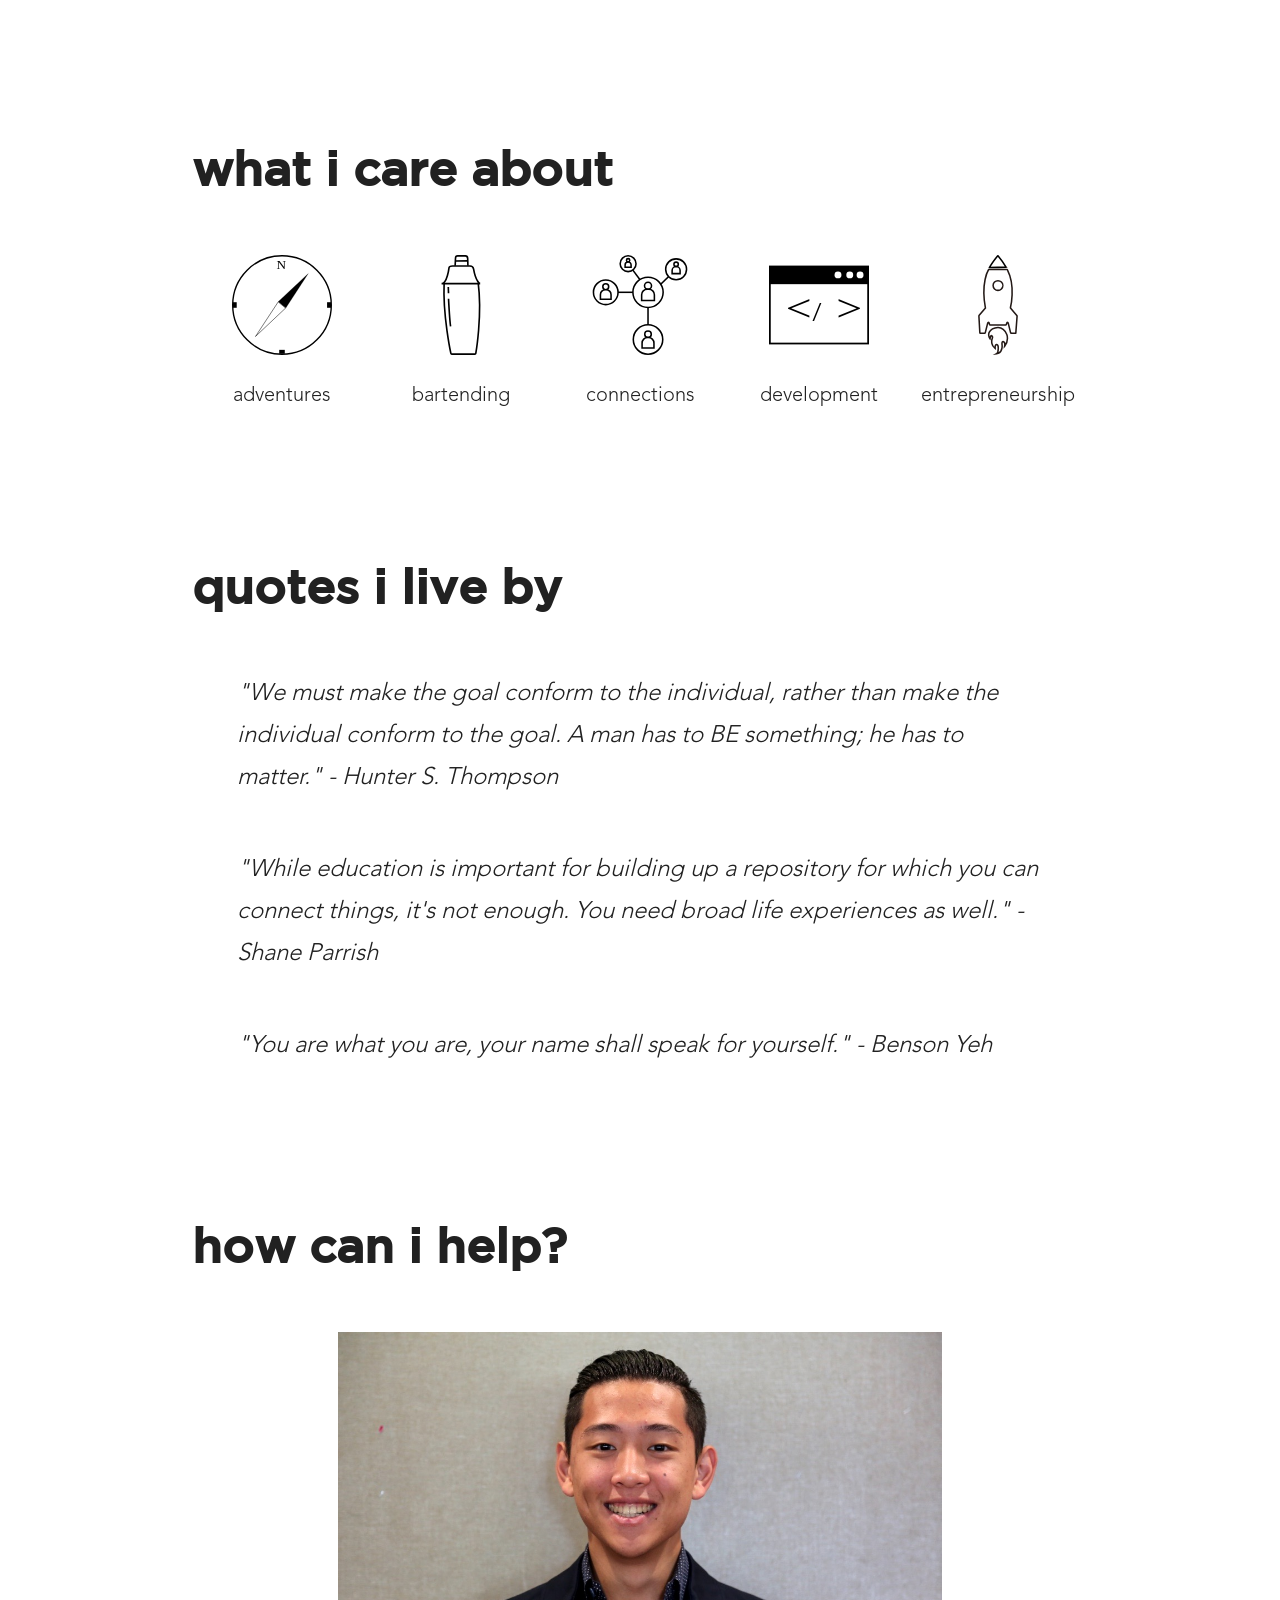
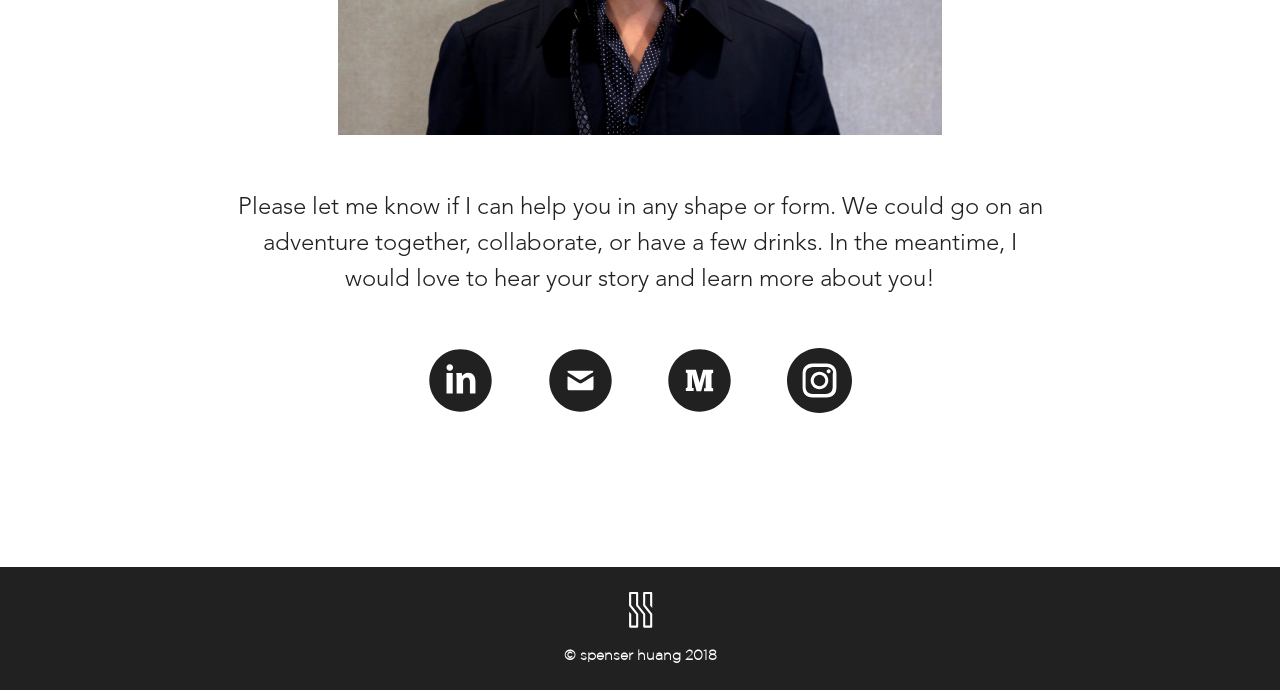
<file: html/about.html>
<!DOCTYPE html>
<html>
    <head>
        <meta charset="UTF-8">
        <link rel="stylesheet" type="text/css" href="../css/normalize.css">
        <link rel="stylesheet" type="text/css" href="../css/universals.css">
        <link rel="stylesheet" type="text/css" href="../css/fonts.css">
        <link rel="stylesheet" type="text/css" href="../css/about.css">
        <script src="https://ajax.googleapis.com/ajax/libs/jquery/3.1.1/jquery.min.js"></script>
        <script type="text/javascript" src="../js/main.js"></script>
        <title>Spenser Huang</title>
    </head>

    <link rel="icon"
          type="image/png"
          href="../images/sh-logo-black-box.png">

    <body>
        <!--
        **********************************************
            FIXED ITEMS
        **********************************************
         -->
         <div class="fixed-items">
            <h3 id="menu-tag">MENU</h3>
            <img src="../images/menu-open.svg", alt="Menu Icon" id="menu-icon">
            <img src="../images/menu-exit.svg", alt="Menu Exit Icon" id="menu-exit-icon">
            <div id="menu">
                <img src="../images/sh-logo-black.svg">
                <a href="../index.html"><h1>home</h1></a>
                <a href="projects.html"><h1>projects</h1></a>
                <a href="about.html"><h1>about</h1></a>
            </div>
            <img src="../images/scroll-up-icon.svg" id="scroll-up-icon">
        </div>

        <!--
        **********************************************
            HEADER
        **********************************************
         -->
        <header>
            <h3><a href="../index.html" class="header-title">
                SPENSER HUANG
            </a></h3>
        </header>

        <!--
        **********************************************
            MAIN PAGE
        **********************************************
         -->
        <div class="main-div">
            <!--
            **********************************************
                INTRO
            **********************************************
             -->
             <div id="intro">
                <h1>hey! i'm spenser</h1>
                <h3>i'm a rookie</h3>
             </div>

            <!--
            **********************************************
                BIO
            **********************************************
             -->
            <div id="bio">
                <h3>bio</h3>
                <div id="bio-flex">
                    <div class="bio-row">
                        <p>I love building beautiful and meaningful things, contemplating about the “why”, and experiencing different lifestyles. My goal this year is to better understand myself. Thus, I will be going on different adventures and trying out all sorts of projects.</p>
                        <br>
                        <p>I'm constantly working on interesting projects. As of late, I have been super interested in blockchain technology and have been spending a lot of time researching and blogging about it. Additionally. I am working on a private growth community, a blockchain club that educates Northwestern students about the technology, a community for Taiwanese Americans, and a super secret private cocktail bar!</p>
                        <br>
                        <p>In addition to my passion for entrepreneurship, I am also an avid bartender and adventurer who is constantly searching for the next big journey.</p>
                        <br>
                    </div>
                    <div class="bio-row">
                        <img src="../images/self2.jpg">
                        <hr id="breaker">
                    </div>
                </div>
            </div>

            <!--
            **********************************************
                CARES
            **********************************************
             -->
            <div id="what-i-care">
                <h3>what i care about</h3>
                <div id="care">
                    <div class="care-row">
                        <img src="../images/compass.svg" id="compass">
                        <h2>adventures</h2>
                    </div>
                    <div class="care-row">
                        <img src="../images/shaker.svg" id="shaker">
                        <h2>bartending</h2>
                    </div>
                    <div class="care-row">
                        <img src="../images/connections.svg" id="connections">
                        <h2>connections</h2>
                    </div>
                    <div class="care-row">
                        <img src="../images/code.svg" id="code">
                        <h2>development</h2>
                    </div>
                    <div class="care-row">
                        <img src="../images/startup.svg" id="startup">
                        <h2>entrepreneurship</h2>
                    </div>
                </div>
            </div>



            <!--
            **********************************************
                LIFE QUOTES
            **********************************************
             -->

            <div id="quotes">
                <h3>quotes i live by</h3>
                <div id="life-quotes">
                    <h2>"We must make the goal conform to the individual, rather than make the individual conform to the goal. A man has to BE something; he has to matter." - Hunter S. Thompson</h2>
                    <h2>"While education is important for building up a repository for which you can connect things, it's not enough. You need broad life experiences as well." - Shane Parrish</h2>
                    <h2>"You are what you are, your name shall speak for yourself." - Benson Yeh</h2>
                </div>
            </div>

            <!--
            **********************************************
                CONTACT
            **********************************************
             -->
            <div id="contact">
                <h3>how can i help?</h3>
                <div id="contact-info">
                    <div id="contact-image">
                        <img src="../images/self3.jpg">
                    </div>
                    <h2>Please let me know if I can help you in any shape or form. We could go on an adventure together, collaborate, or have a few drinks. In the meantime, I would love to hear your story and learn more about you! </h2>
                    <div>
                        <a href="https://www.linkedin.com/in/huangspenser/"><img src="../images/linkedin-with-circle.svg" class="social-media" id="linkedin"></a>
                        <a href="mailto:spenserhuang515@gmail.com"><img src="../images/mail-with-circle.svg" class="social-media" id="mail"></a>
                        <a href="https://www.medium.com/@spenserhuang/"><img src="../images/medium-with-circle.svg" class="social-media" id="medium"></a>
                        <a href="https://www.instagram.com/spenserhuang/"><img src="../images/instagram-with-circle.svg" class="social-media" id="instagram"></a>
                    </div>
                </div>
            </div>

        </div>

        <!--
        **********************************************
            FOOTER
        **********************************************
         -->
         <footer>
            <div>
                <img src="../images/sh-logo-white.svg">
            </div>
            <div>
                <h3>© spenser huang 2018</h3>
            </div>

         </footer>

    </body>
</html>
</file>
<file: css/universals.css>
/********************************/
/* GLOBALS */
/*********************************/

body {
    color: #212121;
}

h1 {
    color: #212121;
}

h2 {
    color: #212121;
}

h3 {
    color: #212121;
}

p {
    color: #212121;
}

a {
    color: #212121;
}
/********************************/
/* CONSTANTS */
/*********************************/

#menu-icon {
    z-index: 3;
    position: fixed;
    top: 20px;
    right: 35px;
    height: 25px;
    width: 25px;
}

#scroll-up-icon {
    position: fixed;
    bottom: 35px;
    right: 35px;
    width: 75px;
    height: 75px;
}

.fixed-items > h3 {
    z-index: 3;
    position: fixed;
    top: 25px;
    right: 75px;
    margin: 0;
    font-size: 14px;
    font-family: AvenirBook;
    letter-spacing: 1px;
}

#menu {
    text-align: center;
    z-index: 3;
    position: fixed;
    right: 0;
    height: 100vh;
    width: 100%;
    background-color: white;
    top: 0;
}

#menu > img {
    height: 150px;
}


#menu > a {
    font-family: GothamLight;
    font-size: 2em;
    font-weight: 800;
    line-height: 1.5em;
    text-decoration: none;
    margin: 1px;
}


#menu > h1 {
    font-family: AvenirBook;
    font-size: 4em;
    font-weight: 400;
    line-height: 1.5em;
}

#menu-exit-icon {
    z-index: 4;
    position: fixed;
    top: 22px;
    right: 37px;
    height: 20px;
    width: 20px;
}

.page-grids {
    display: flex;
    align-items: stretch;
    margin: 0 10%;
}

/********************************/
/* HEADER */
/*********************************/

header {
    width:100%;
    text-align:center;
}

header > h3 {
    margin-top: 40px;
    font-family: AvenirLight;
    font-size: 1.25em;
    letter-spacing: 5px;
}

h3 > a {
    text-decoration: none;
}


/********************************
/* FOOTER */
/*********************************/

footer {
    text-align: center;
    background-color: #212121;
    color: #FFF;
    padding: 1em 0 1em 0;
    font-family: GothamXLight;
    font-size: 0.75em;
    font-weight: 100;
    margin-top: 75px;
}

footer > div > h3 {
    margin: 5px 0 15px 0;
    color: #fff;
}

footer > div > img {
    height: 60px;
    margin: 0 15px;
}
</file>
<file: css/fonts.css>
@font-face {
    font-family: 'GothamBlack';
    src: url('../fonts/gotham/Gotham-Black.ttf');
}

@font-face {
    font-family: 'GothamBlackItalic';
    src: url('../fonts/gotham/Gotham-BlackItalic.ttf');
}

@font-face {
    font-family: 'GothamBold';
    src: url('../fonts/gotham/Gotham-Bold.ttf');
}

@font-face {
    font-family: 'GothamBoldItalic';
    src: url('../fonts/gotham/Gotham-BoldItalic.ttf');
}

@font-face {
    font-family: 'GothamBookItalic';
    src: url('../fonts/gotham/Gotham-BookItalic.otf');
}

@font-face {
    font-family: 'GothamLight';
    src: url('../fonts/gotham/Gotham-Light.ttf');
}

@font-face {
    font-family: 'GothamLightItalic';
    src: url('../fonts/gotham/Gotham-LightItalic.ttf');
}

@font-face {
    font-family: 'GothamMedium';
    src: url('../fonts/gotham/Gotham-Medium.ttf');
}

@font-face {
    font-family: 'GothamMediumItalic';
    src: url('../fonts/gotham/Gotham-MediumItalic.ttf');
}

@font-face {
    font-family: 'GothamThin';
    src: url('../fonts/gotham/Gotham-Thin.ttf');
}

@font-face {
    font-family: 'GothamThinItalic';
    src: url('../fonts/gotham/Gotham-ThinItalic.ttf');
}

@font-face {
    font-family: 'GothamUltra';
    src: url('../fonts/gotham/Gotham-Ultra.ttf');
}

@font-face {
    font-family: 'GothamUltraItalic';
    src: url('../fonts/gotham/Gotham-UltraItalic.ttf');
}

@font-face {
    font-family: 'GothamXLight';
    src: url('../fonts/gotham/Gotham-XLight.ttf');
}

@font-face {
    font-family: 'GothamXLightItalic';
    src: url('../fonts/gotham/Gotham-XLightItalic.ttf');
}

@font-face {
    font-family: 'BariolBoldItalic';
    src: url('../fonts/bariol/Bariol_Bold_Italic.otf');
}

@font-face {
    font-family: 'BariolBold';
    src: url('../fonts/bariol/Bariol_Bold.otf');
}

@font-face {
    font-family: 'BariolLightItalic';
    src: url('../fonts/bariol/Bariol_Light_Italic.otf');
}

@font-face {
    font-family: 'BariolLight';
    src: url('../fonts/bariol/Bariol_Light.otf');
}

@font-face {
    font-family: 'BariolRegularItalic';
    src: url('../fonts/bariol/Bariol_Regular_Italic.otf');
}

@font-face {
    font-family: 'BariolRegular';
    src: url('../fonts/bariol/Bariol_Regular.otf');
}

@font-face {
    font-family: 'BariolThinItalic';
    src: url('../fonts/bariol/Bariol_Thin_Italic.otf');
}

@font-face {
    font-family: 'BariolThin';
    src: url('../fonts/bariol/Bariol_Thin.otf');
}

@font-face {
    font-family: 'AvenirBook';
    src: url('../fonts/avenir/AvenirLTStd-Book.otf');
}

@font-face {
    font-family: 'AvenirLight';
    src: url('../fonts/avenir/AvenirLTStd-Light.otf');
}

@font-face {
    font-family: 'AvenirRoman';
    src: url('../fonts/avenir/AvenirLTStd-Roman.otf');
}
</file>
<file: css/about.css>
/********************************/
/* INTRO */
/*********************************/

#intro {
    padding: 0 10%;
}

#intro > h1 {
    font-family: GothamMedium;
    font-size: 5em;
    margin: 80px 0 0 0;
}

#intro > h3 {
    font-family: AvenirLight;
    font-size: 2em;
    margin-bottom: 5%;
}


/********************************/
/* BIO */
/*********************************/

#bio {
    margin: 150px 15% 150px 15%;
}

#bio > h3 {
    font-family: GothamMedium;
    font-size: 3em;
    margin: 60px 0;
}


#bio-flex {
    display: flex;
    flex-direction: row;
    flex-wrap: wrap;
    justify-content: center;
    align-items: center;
    align-items: flex-start;
    margin: 0 5%;
}

.bio-row {
    flex-basis: 50%;
    flex-grow: 1;
    height: 100%;
}

.bio-row:nth-child(1) {
    margin-bottom: 30px;
}

.bio-row > p {
    line-height:  1.5em;
    font-size: 1.5em;
    font-family: AvenirLight;
    margin: 0;
    padding-right: 35px;
}

.bio-row > img {
    width: 100%;
}

hr {
    width: 275px;
    margin-top: 0;
    margin: 0;
    height: 0.1px;
    border: none;
}


/********************************/
/* CARES */
/*********************************/
#what-i-care {
    margin: 150px 15% 150px 15%;
}

#what-i-care > h3 {
    font-family: GothamMedium;
    font-size: 3em;
    margin: 60px 0;
}

#care {
    padding-top: 0;
    display: flex;
    flex-direction: row;
    flex-wrap: wrap;
    margin: 0;
}

.care-row {
    flex-grow: 1;
    flex-basis: 10%;
    text-align: center;
}

.care-row > img {
    width: 150px;
    height: 150px;
}

.care-row > img:nth-child(1) {
    width: 100px;
    height: 100px;
}

.care-row > h2 {
    font-family: AvenirLight;
    font-weight: 500;
    font-size: 1.25em;
    margin-top: 25px;
    margin-bottom: 0;
}

/********************************/
/* QUOTES */
/*********************************/
#quotes {
    margin: 150px 15% 150px 15%;
}

#quotes > h3 {
    font-family: GothamMedium;
    font-size: 3em;
    margin: 60px 0;
}

#life-quotes {
    margin: 0 5%;
}

#life-quotes > h2 {
    line-height: 1.75em;
    margin: 50px 0;
    font-family: AvenirLight;
    font-weight: 400;
    font-style: italic;
}

/********************************/
/* CONTACT */
/*********************************/

#contact {
    margin: 150px 15% 150px 15%;
}

#contact > h3 {
    font-family: GothamMedium;
    font-size: 3em;
    margin: 60px 0;
}

#contact-info {
    text-align: center;
    margin: 0 5%;
}

#contact-image {
    width: 75%;
    margin: 0 auto;
}

#contact-image > img {
    width: 100%;
}

#contact-info > h2 {
    line-height: 1.5em;
    margin: 2em 0;
    font-family: AvenirLight;
    font-weight: 400;
    margin: 50px 0;
}

.social-media {
    width: 65px;
    height: 65px;
    margin: 0 25px;
}

#contact-info > a > button {
    width: 150px;
    font-size: 1.5em;
    height: 2.5em;
    border: 3px solid black;
    background: #fff;
    font-family: AvenirLight;
    color: black;
}
</file>
<file: css/showcase.css>
/********************************/
/* INTRO */
/*********************************/

#intro {
    padding: 0 10%;
}

#intro > h1 {
    font-family: GothamMedium;
    font-size: 5em;
    margin: 80px 0 0 0;
}

#intro > h3 {
    font-family: AvenirLight;
    font-size: 2em;
    margin-bottom: 5%;
}


/********************************/
/* PAGES */
/*********************************/

.pages {
    margin: 150px 15% 150px 15%;
}

.pages > img {
    width: 100%;
    border: 0.5px solid #ddd;
}

.page-description {
    margin: 50px 35% 50px 10%;
}

.page-description > h3 {
    line-height: 1.5em;
    font-size: 2em;
    margin: 0;
    margin-bottom: 10px;
    font-family: GothamMedium;
}

.page-description > p {
    margin: 0;
    line-height: 1.5em;
    font-size: 1.4em;
    font-family: AvenirLight;
}
</file>
